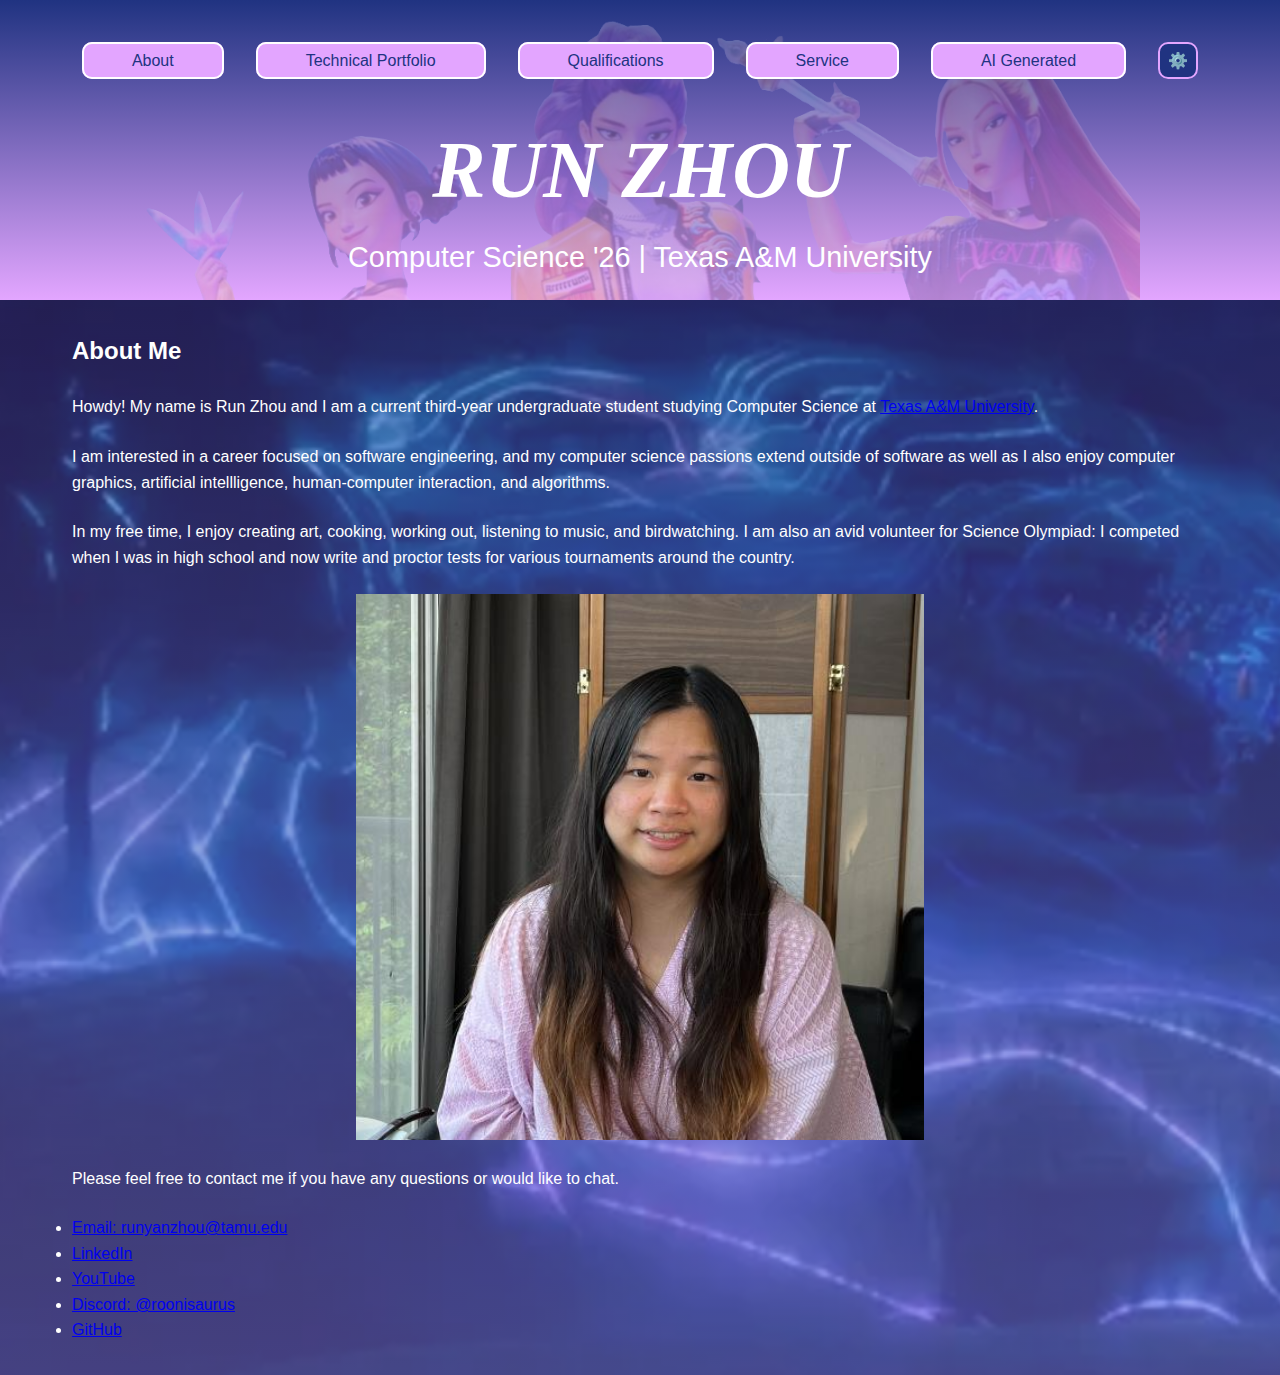
<file: index.html>
<!DOCTYPE HTML PUBLIC "-//W3C//DTD HTML 4.01 Transitional//EN">
<html>
<head>
        <title>Run Zhou</title>
        <meta charset="UTF-8">
        <meta name="viewport" content="width=device-width, initial-scale=1.0">
        <link rel="stylesheet" href="./styles.css">
</head>
    <body>
        <header>
            <nav>
                <ul>
                    <li><a href="index.html">About</a></li>
                    <li><a href="portfolio.html">Technical Portfolio</a></li>
                    <li><a href="qualifications.html">Qualifications</a></li>
                    <li><a href="service.html">Service</a></li>
                    <li><a href="genai.html">AI Generated</a></li>
                    <li class="settings"><a href="https://www.youtube.com/watch?v=dQw4w9WgXcQ">⚙️</a></li>
                </ul>
            </nav>
            <h1>RUN ZHOU</h1>
            <p>Computer Science '26 | Texas A&M University</p>
        </header>
        <section id="About" class="content">
            <h2>About Me</h2>
            <p>Howdy! My name is Run Zhou and I am a current third-year undergraduate student studying Computer Science at <a href="https://www.tamu.edu/index.html">Texas A&M University</a>.</p>
            <p>I am interested in a career focused on software engineering, and my computer science passions extend outside of software as well as I also enjoy computer graphics, artificial intellligence, human-computer interaction, and algorithms.</p>
            <p>In my free time, I enjoy creating art, cooking, working out, listening to music, and birdwatching. I am also an avid volunteer for Science Olympiad: I competed when I was in high school and now write and proctor tests for various tournaments around the country.</p>
            <picture>
                <img src="pictures/runzhou.png" alt="Me!" class="center" width="25%" height="auto">
            </picture>
            <br>
            <p>Please feel free to contact me if you have any questions or would like to chat.</p>
            <ul>
                <li><a href="runyanzhou@tamu.edu">Email: runyanzhou@tamu.edu</a></li>
                <li><a href="https://www.linkedin.com/in/run-zhou/">LinkedIn</a></li>
                <li><a href="https://www.youtube.com/@roonisaurus">YouTube</a></li>
                <li><a href="https://discord.com/">Discord: @roonisaurus</a></li>
                <li><a href="https://github.com/runzhou2004">GitHub</a></li>
            </ul>
        </section>
    </body>
</html>
</file>
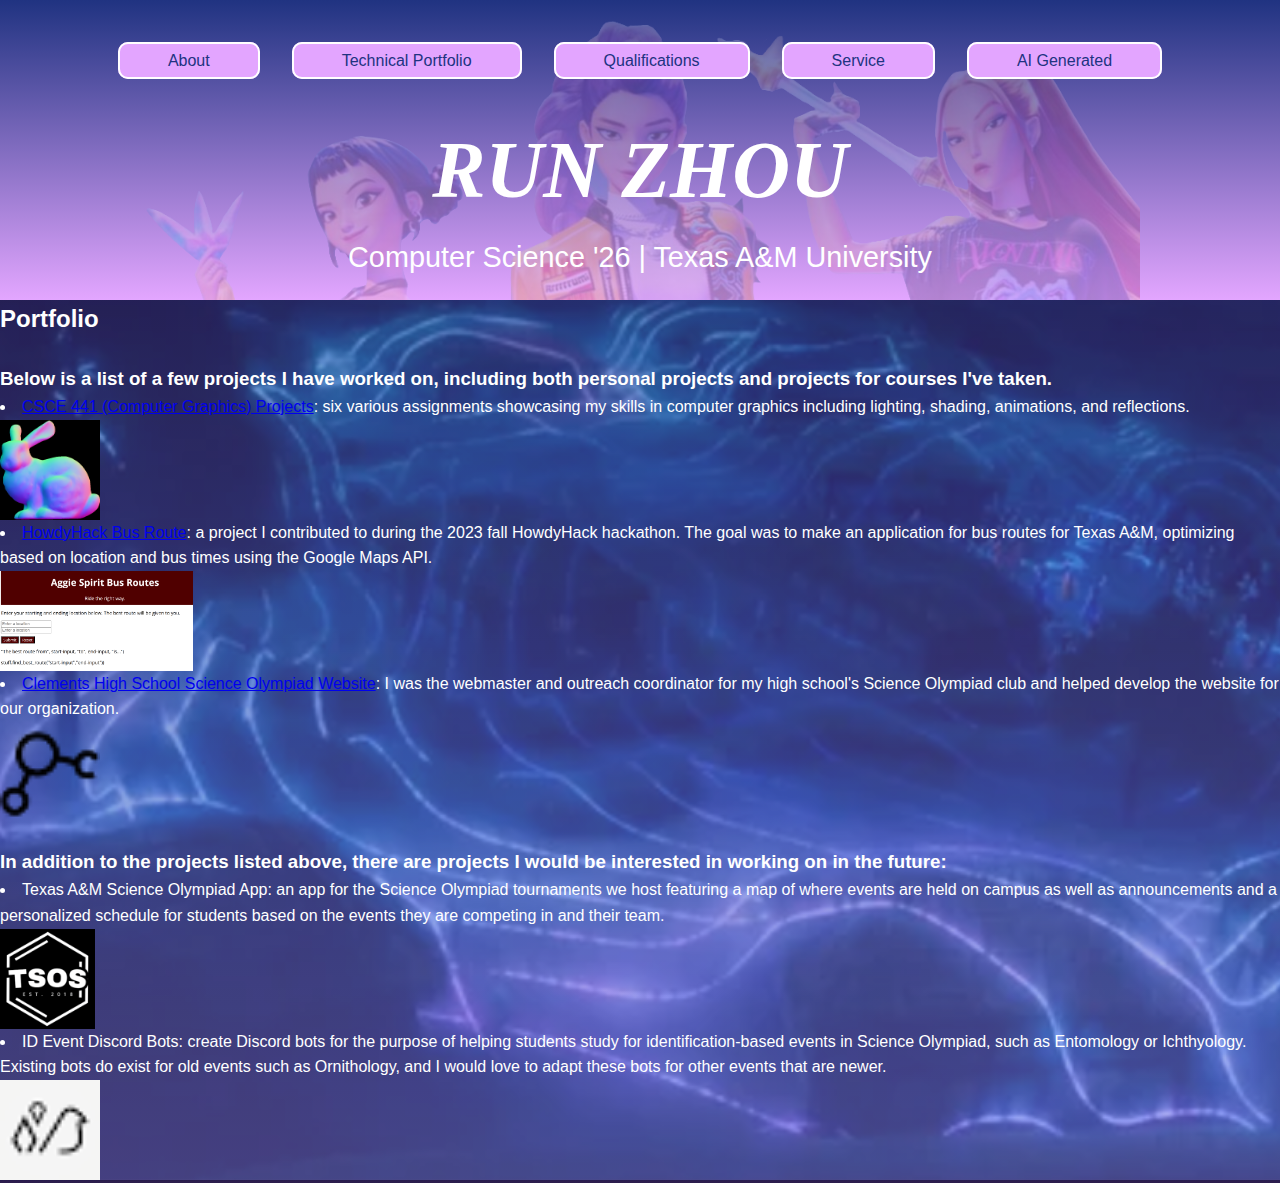
<file: portfolio.html>
<!DOCTYPE HTML PUBLIC "-//W3C//DTD HTML 4.01 Transitional//EN">
<html>
<head>
        <title>Run Zhou</title>
        <meta charset="UTF-8">
        <meta name="viewport" content="width=device-width, initial-scale=1.0">
        <link rel="stylesheet" href="./styles.css">
    </head>
    <body>
        <header>
            <nav>
                <ul>
                    <li><a href="index.html">About</a></li>
                    <li><a href="portfolio.html">Technical Portfolio</a></li>
                    <li><a href="qualifications.html">Qualifications</a></li>
                    <li><a href="service.html">Service</a></li>
                    <li><a href="genai.html">AI Generated</a></li>
                </ul>
            </nav>
            <h1>Run Zhou</h1>
            <p>Computer Science '26 | Texas A&M University</p>
        </header>
        <section id="Portfolio">
            <h2>Portfolio</h2>
            <br>
            <h3>Below is a list of a few projects I have worked on, including both personal projects and projects for courses I've taken.</h3>
                <li>            
                    <a href="https://github.com/runzhou2004/CSCE441-OUTPUTS">CSCE 441 (Computer Graphics) Projects</a>: six various assignments showcasing my skills in computer graphics including lighting, shading, animations, and reflections.</li>
                    <picture><img src="441.png" 
                        alt="CSCE441 Assignment 1: Normal lighting on the Stanford Bunny" style="width:100px; height:auto;"></picture>
                    
                <li>
                    <a href="https://github.com/runzhou2004/howdyhack23">HowdyHack Bus Route</a>: a project I contributed to during the 2023 fall HowdyHack hackathon. The goal was to make an application for bus routes for Texas A&M, optimizing based on location and bus times using the Google Maps API.</li>
                    <picture><img src="aggie bus.png" 
                        alt="HowdyHack Bus Route" style="width:auto; height:100px;"></picture>
                <li>
                    <a href="https://clementsjets.org/home">Clements High School Science Olympiad Website</a>: I was the webmaster and outreach coordinator for my high school's Science Olympiad club and helped develop the website for our organization.</li>
                    <picture><img src="[data-uri]" 
                        alt="Clements JETS Logo" style="width:100px; height:auto;"></picture>
                    
            <br>
            <br>
            <h3>In addition to the projects listed above, there are projects I would be interested in working on in the future:</h3>
                <li>
                    <a href=""></a>Texas A&M Science Olympiad App: an app for the Science Olympiad tournaments we host featuring a map of where events are held on campus as well as announcements and a personalized schedule for students based on the events they are competing in and their team.</li>
                    <picture><img src="tamu scioly.png"
                        alt="TAMU Science Olympiad Logo" style="width:auto; height:100px;"></picture>
                <li>
                    <a href=""></a>ID Event Discord Bots: create Discord bots for the purpose of helping students study for identification-based events in Science Olympiad, such as Entomology or Ichthyology. Existing bots do exist for old events such as Ornithology, and I would love to adapt these bots for other events that are newer.</li>
                    <picture><img src="[data-uri]"
                        alt="SciOly ID Bots Logo" style="width:auto; height:100px;"></picture>
                    
        </section>
    </body>
</html>
</file>
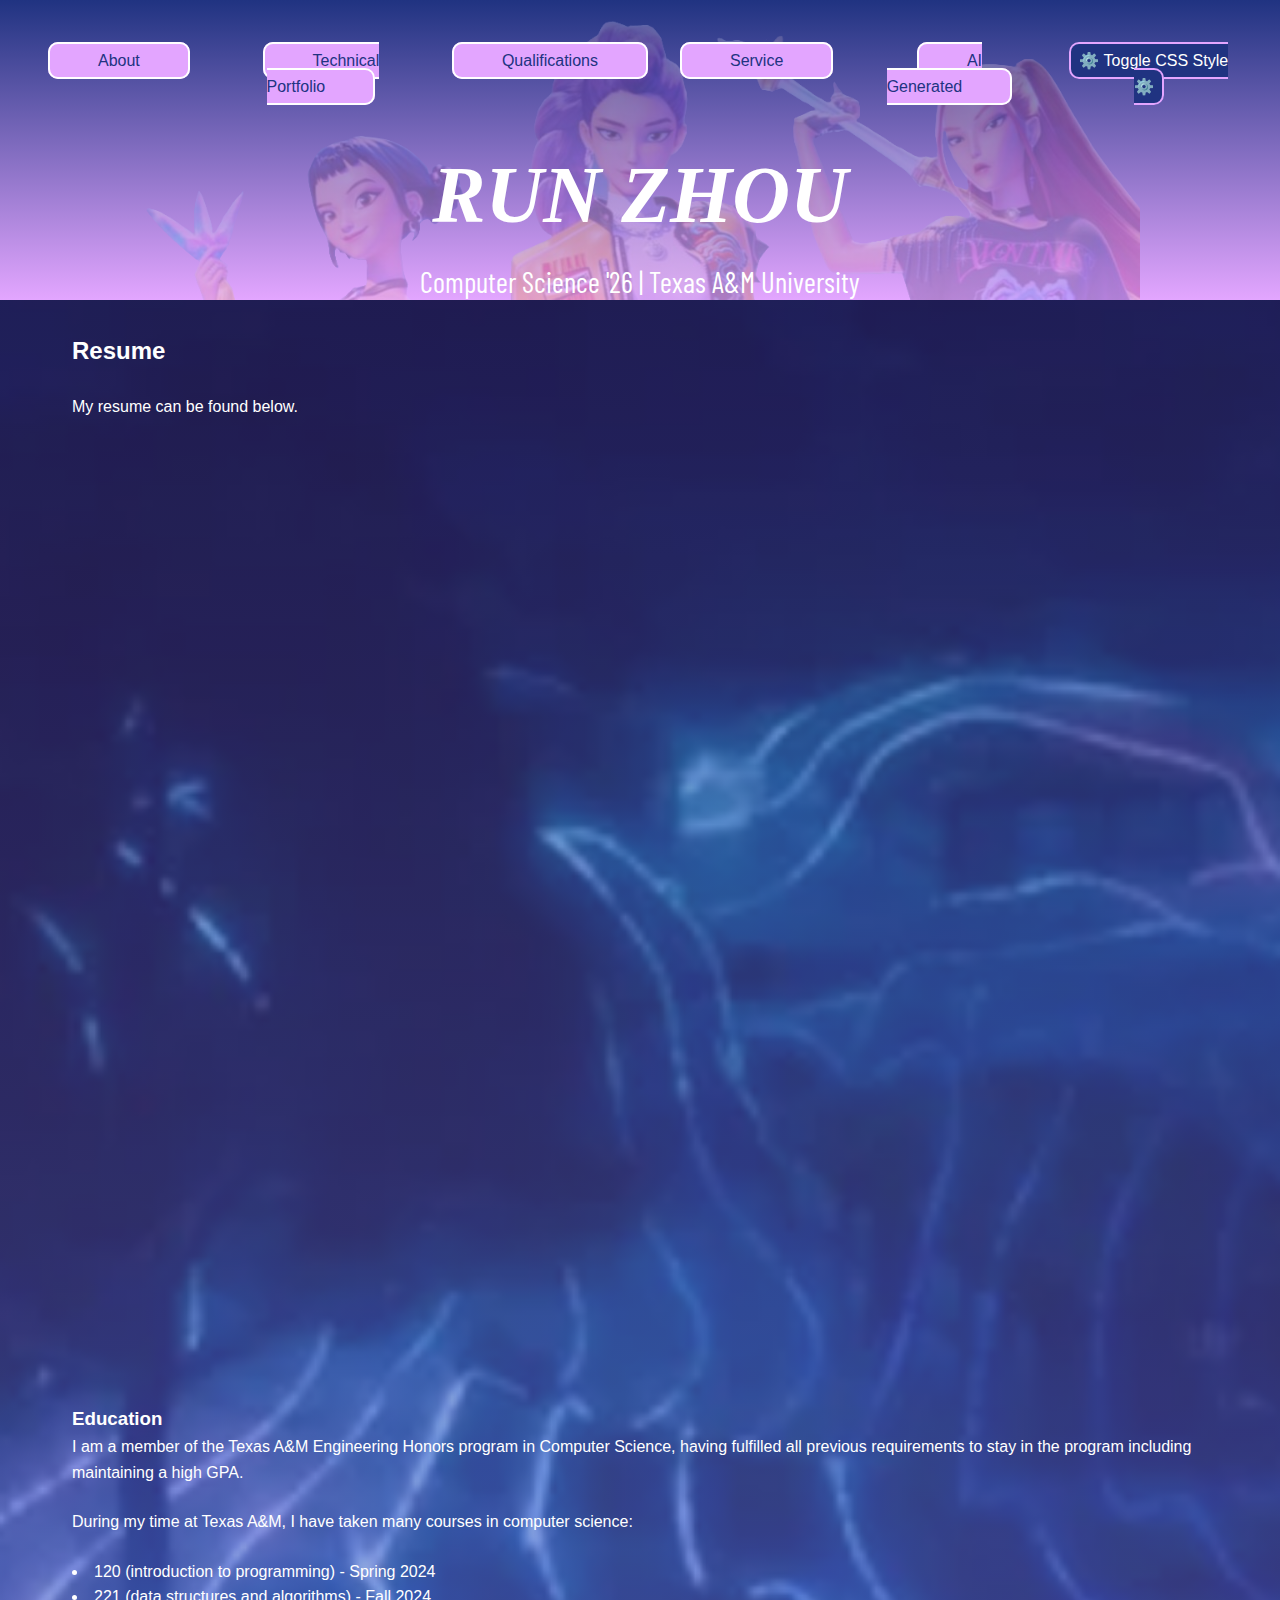
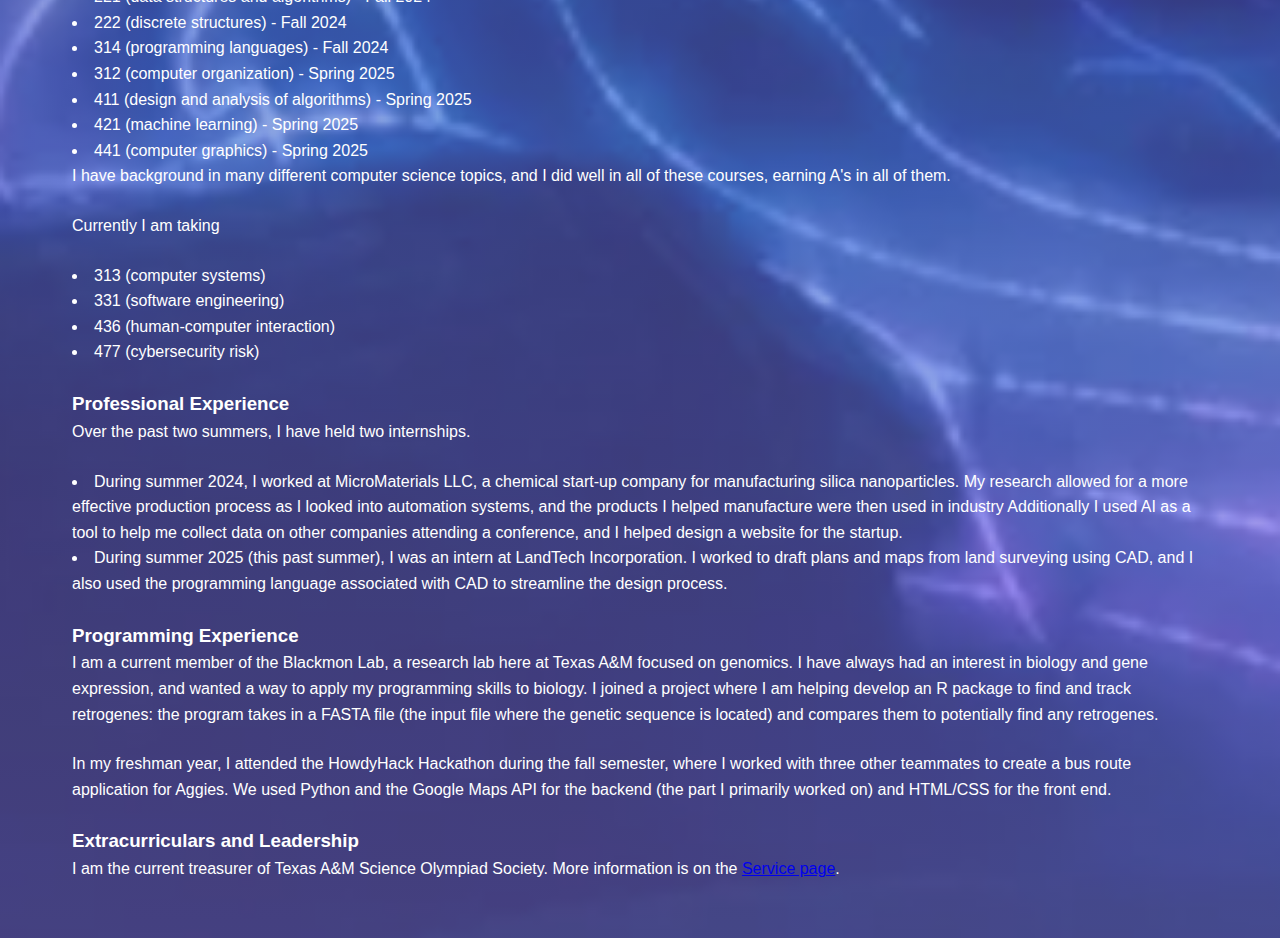
<file: qualifications.html>
<!DOCTYPE HTML PUBLIC "-//W3C//DTD HTML 4.01 Transitional//EN">
<html>
<head>
        <title>Run Zhou</title>
        <meta charset="UTF-8">
        <meta name="viewport" content="width=device-width, initial-scale=1.0">
        <link id="mainStyleSheet" rel="stylesheet" href="./styles.css" />
    <link rel="preconnect" href="https://fonts.gstatic.com" crossorigin>
    <link href="https://fonts.googleapis.com/css2?family=Barlow+Condensed:ital,wght@0,100;0,200;0,300;0,400;0,500;0,600;0,700;0,800;0,900;1,100;1,200;1,300;1,400;1,500;1,600;1,700;1,800;1,900&family=Dancing+Script:wght@400..700&family=Josefin+Sans:ital,wght@0,100..700;1,100..700&display=swap" rel="stylesheet">
    </head>
    <body>
        <header>
            <nav>
                <ul>
                    <li class="navigation"><a href="index.html">About</a></li>
                    <li class="navigation"><a href="portfolio.html">Technical Portfolio</a></li>
                    <li class="navigation"><a href="qualifications.html">Qualifications</a></li>
                    <li class="navigation"><a href="service.html">Service</a></li>
                    <li class="navigation"><a href="genai.html">AI Generated</a></li>
                    <li class="settings"><a href="javascript:void(0)" onclick="toggleStyleSheet()">⚙️ Toggle CSS Style ⚙️</a></li>
                </ul>
            </nav>
            <h1>Run Zhou</h1>
            <p>Computer Science '26 | Texas A&M University</p>
        </header>
        <section id="Resume" class="content">
            <h2>Resume</h2>
            <p>My resume can be found below.</p>
            <!-- <iframe src="Zhou_Runyan_Resume.pdf" width="50%" height="600px"></iframe> -->
            <embed src="https://drive.google.com/file/d/1fW3MXryumgzgQtQTo2XHImmQ6U-lzniG/preview" width="640px" height="960px" allow="autoplay"></embed>
            <h3>Education</h3>
            <p>I am a member of the Texas A&M Engineering Honors program in Computer Science, having fulfilled all previous requirements to stay in the program including maintaining a high GPA.</p>
            <p>During my time at Texas A&M, I have taken many courses in computer science:
                <li>120 (introduction to programming) - Spring 2024</li> 
                <li>221 (data structures and algorithms) - Fall 2024</li>
                <li>222 (discrete structures) - Fall 2024</li>
                <li>314 (programming languages) - Fall 2024</li>
                <li>312 (computer organization) - Spring 2025</li>
                <li>411 (design and analysis of algorithms) - Spring 2025</li>
                <li>421 (machine learning) - Spring 2025</li>
                <li>441 (computer graphics) - Spring 2025</li>
            <p>I have background in many different computer science topics, and I did well in all of these courses, earning A's in all of them.
            </p>
            <p>
                Currently I am taking 
                <li>313 (computer systems)</li>
                <li>331 (software engineering)</li>
                <li>436 (human-computer interaction)</li>
                <li>477 (cybersecurity risk)</li>
            </p>
            <h3>Professional Experience</h3>
            <p>Over the past two summers, I have held two internships. 
                <li>During summer 2024, I worked at MicroMaterials LLC, a chemical start-up company for manufacturing silica nanoparticles. My research allowed for a more effective production process as I looked into automation systems, and the products I helped manufacture were then used in industry
                Additionally I used AI as a tool to help me collect data on other companies attending a conference, and I helped design a website for the startup.</li>
                <li>During summer 2025 (this past summer), I was an intern at LandTech Incorporation. I worked to draft plans and maps from land surveying using CAD, and I also used the programming language associated with CAD to streamline the design process. </li>
            </p>
            <h3>Programming Experience</h3>
            <p>I am a current member of the Blackmon Lab, a research lab here at Texas A&M focused on genomics. I have always had an interest in biology and gene expression, and wanted a way to apply my programming skills to biology. I joined a project where I am helping develop an R package to find and track retrogenes: the program takes in a FASTA file (the input file where the genetic sequence is located) and compares them to potentially find any retrogenes.</p>
            <p>In my freshman year, I attended the HowdyHack Hackathon during the fall semester, where I worked with three other teammates to create a bus route application for Aggies. We used Python and the Google Maps API for the backend (the part I primarily worked on) and HTML/CSS for the front end.</p>
            
            <h3>Extracurriculars and Leadership</h3>
            <p>I am the current treasurer of Texas A&M Science Olympiad Society. More information is on the <a href="service.html">Service page</a>.</p>
        </section>
        <script src="toggle.js"></script>
    </body>
</html>
</file>
<file: styles.css>
* {
    margin: 0;
    padding: 0;
    box-sizing: border-box;
}

body {
    font-family: Arial, sans-serif;
    line-height: 1.6;
    background-color: #f4ebff;
    background-image: linear-gradient(rgba(51, 28, 120, 0.5), rgba(136, 119, 232, 0.5)), url(pictures/honmoon.png); 
    background-size: cover;
    color: white;
}

header {
    padding: 2rem;
    height: 300px;
    background-image: linear-gradient(#203381bf,#e3a6ffbf), url("pictures/huntrix.png"), linear-gradient(to top, #e3a6ff, #203381);
    background-size: cover, 1000px,cover; 
    background-repeat: no-repeat;
    background-position: center, center top, center;
    color: white;
    text-align: center;
}

header h1 {
    font-style: italic;
    font-family: 'Baskerville', serif;
    font-size: 5rem;
    margin-top: 1rem;
    text-transform: uppercase;
}

header p {
    font-size: 1.8rem;
    margin-bottom: 1rem;
    font-family: "Barlow Condensed", sans-serif;
    
}

header nav ul {
    list-style: none;
    display: flex;
    justify-content: center;
    gap: 2rem;
    margin: 1rem;
    margin-bottom: 2rem;
}

header nav ul li a {
    color: #203381;
    text-decoration: none;
    padding: 0.5rem 3rem;
    border: 2px solid white;
    border-radius: 10px;
    background-color:#E3A5FF
}

.settings a {
    color: white;
    background-color: #203381;
    border:2px solid #E3A5FF;
    border-radius: 10px;
    padding: 0.5rem;
}

.center {
  display: block;
  margin-left: auto;
  margin-right: auto;
  width: 50%;
}

.content {
    padding: 2rem;
    max-width: 1200px;
    margin: 0 auto;
}

.content h2 {
    margin-bottom: 1.5rem;
}

.content p {
    margin-bottom: 1.5rem;
}

.project-grid {
  display: flex;
  flex-wrap: wrap;
  justify-content: space-between; 
  gap: 2rem; 
}

.project-item {
  display: flex;
  flex-direction: column;
  flex: 1 1 30%;
  border: 2px solid #E3A5FF;
  background-image: linear-gradient(to top, #eecaff, #fbf3ff);
  padding: 1rem;
  border-radius: 8px;
  text-align: center;
  align-items: center;
  color: black;
}

.project-item img {
  width: 100%;
  max-width: 150px; 
  height: auto;
  margin-top: 1rem;
}

.future-project-item {
  display: flex;
  flex-direction: column;
  flex: 1 1 30%;
  border: 2px solid #203381;
  background-image: linear-gradient(to top, #8794c9, #dee5ff);
  padding: 1rem;
  border-radius: 8px;
  text-align: center;
  align-items: center;
  color: black;
}

.future-project-item img {
  width: 100%;
  max-width: 150px; 
  height: auto;
  margin-top: 1rem;
}
</file>
